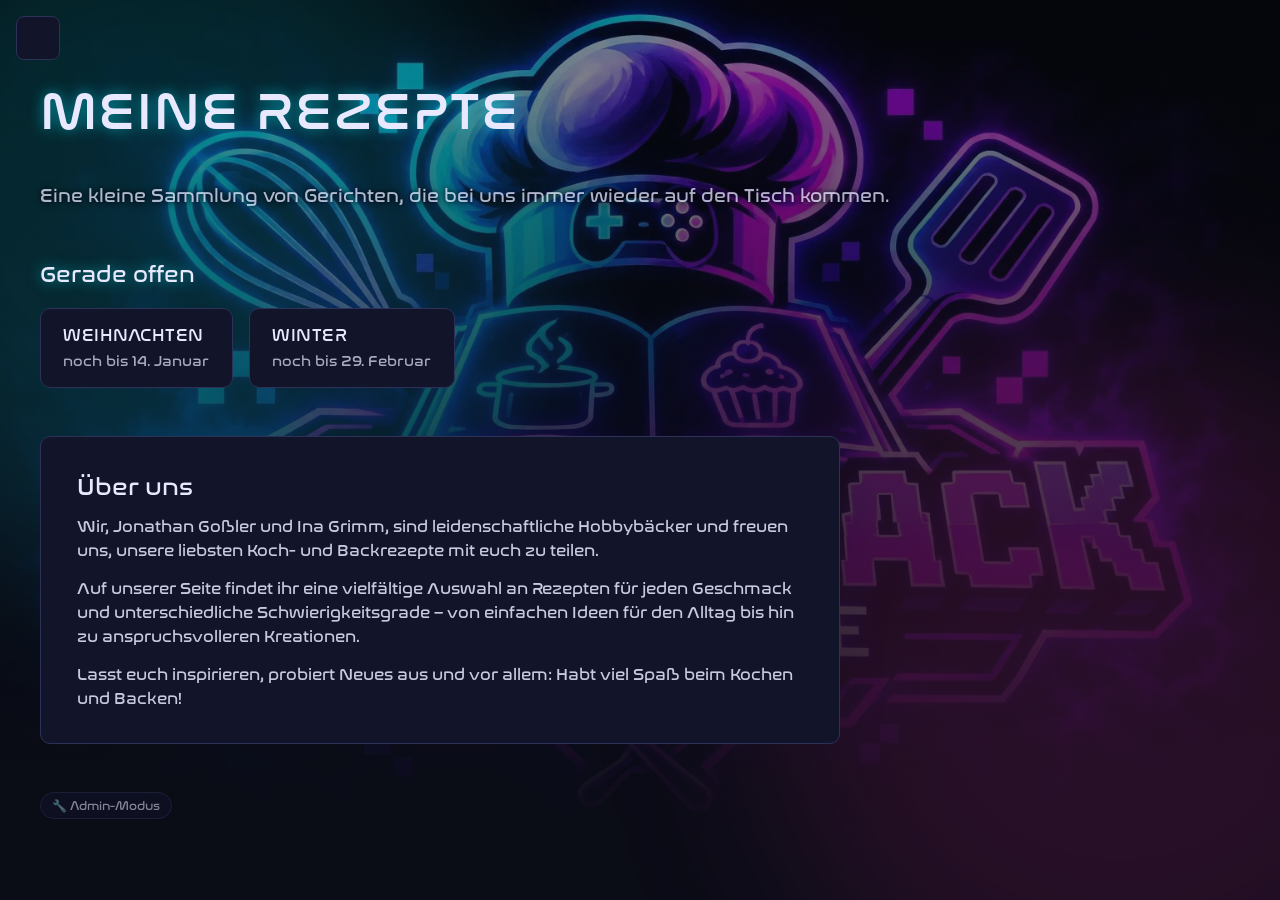
<file: index.html>
<!DOCTYPE html>
<html lang="de">
<head>
  <meta charset="UTF-8">
  <meta name="viewport" content="width=device-width, initial-scale=1.0">
  <title>Meine Rezepte</title>
  <meta name="description" content="Unsere Rezeptsammlung zum Backen und Kochen, mit Festen und Jahreszeiten.">
  <meta property="og:type" content="website">
  <meta property="og:locale" content="de_DE">
  <meta property="og:site_name" content="Meine Rezepte">
  <meta property="og:title" content="Meine Rezepte">
  <meta property="og:description" content="Unsere Rezeptsammlung zum Backen und Kochen, mit Festen und Jahreszeiten.">
  <meta property="og:url" content="https://redcommand99779.github.io/websiterezepte/">
  <meta property="og:image" content="https://redcommand99779.github.io/websiterezepte/bilder/vorschau.jpg">
  <meta property="og:image:width" content="1200">
  <meta property="og:image:height" content="630">
  <meta property="og:image:alt" content="Koch &amp; Back Rezepte">
  <meta name="twitter:card" content="summary_large_image">
  <link rel="icon" type="image/png" href="favicon.png">
  <link rel="apple-touch-icon" href="apple-touch-icon.png">
  <link rel="stylesheet" href="style.css">
</head>
<body class="startseite">
  <main>
    <div class="leinwand-aussen" id="leinwand-aussen">
      <div class="leinwand" id="leinwand"></div>
    </div>
  </main>

  <script src="stats.js"></script>
  <script src="app.js"></script>
  <script>
    seiteRendern("seiten/home.json");
  </script>
</body>
</html>
</file>
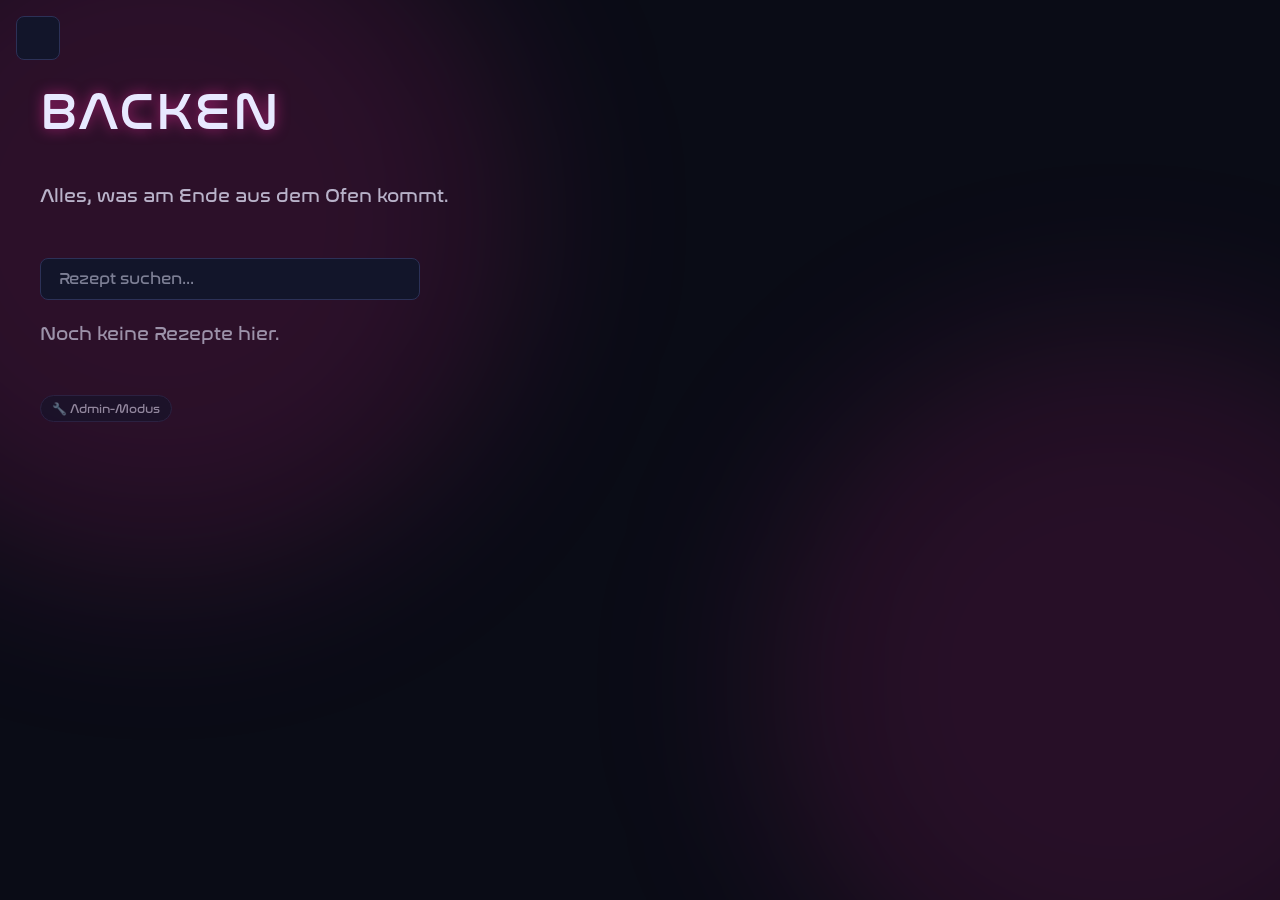
<file: backen.html>
<!DOCTYPE html>
<html lang="de">
<head>
  <meta charset="UTF-8">
  <meta name="viewport" content="width=device-width, initial-scale=1.0">
  <title>Backen – Meine Rezepte</title>
  <meta name="description" content="Unsere Rezeptsammlung zum Backen und Kochen, mit Festen und Jahreszeiten.">
  <meta property="og:type" content="website">
  <meta property="og:locale" content="de_DE">
  <meta property="og:site_name" content="Meine Rezepte">
  <meta property="og:title" content="Backen – Meine Rezepte">
  <meta property="og:description" content="Unsere Rezeptsammlung zum Backen und Kochen, mit Festen und Jahreszeiten.">
  <meta property="og:url" content="https://redcommand99779.github.io/websiterezepte/backen.html">
  <meta property="og:image" content="https://redcommand99779.github.io/websiterezepte/bilder/vorschau.jpg">
  <meta property="og:image:width" content="1200">
  <meta property="og:image:height" content="630">
  <meta property="og:image:alt" content="Koch &amp; Back Rezepte">
  <meta name="twitter:card" content="summary_large_image">
  <link rel="icon" type="image/png" href="favicon.png">
  <link rel="apple-touch-icon" href="apple-touch-icon.png">
  <link rel="stylesheet" href="style.css">
</head>
<body>
  <main>
    <div class="leinwand-aussen" id="leinwand-aussen">
      <div class="leinwand" id="leinwand"></div>
    </div>
  </main>

  <script src="stats.js"></script>
  <script src="app.js"></script>
  <script>
    seiteRendern("seiten/backen.json");
  </script>
</body>
</html>
</file>
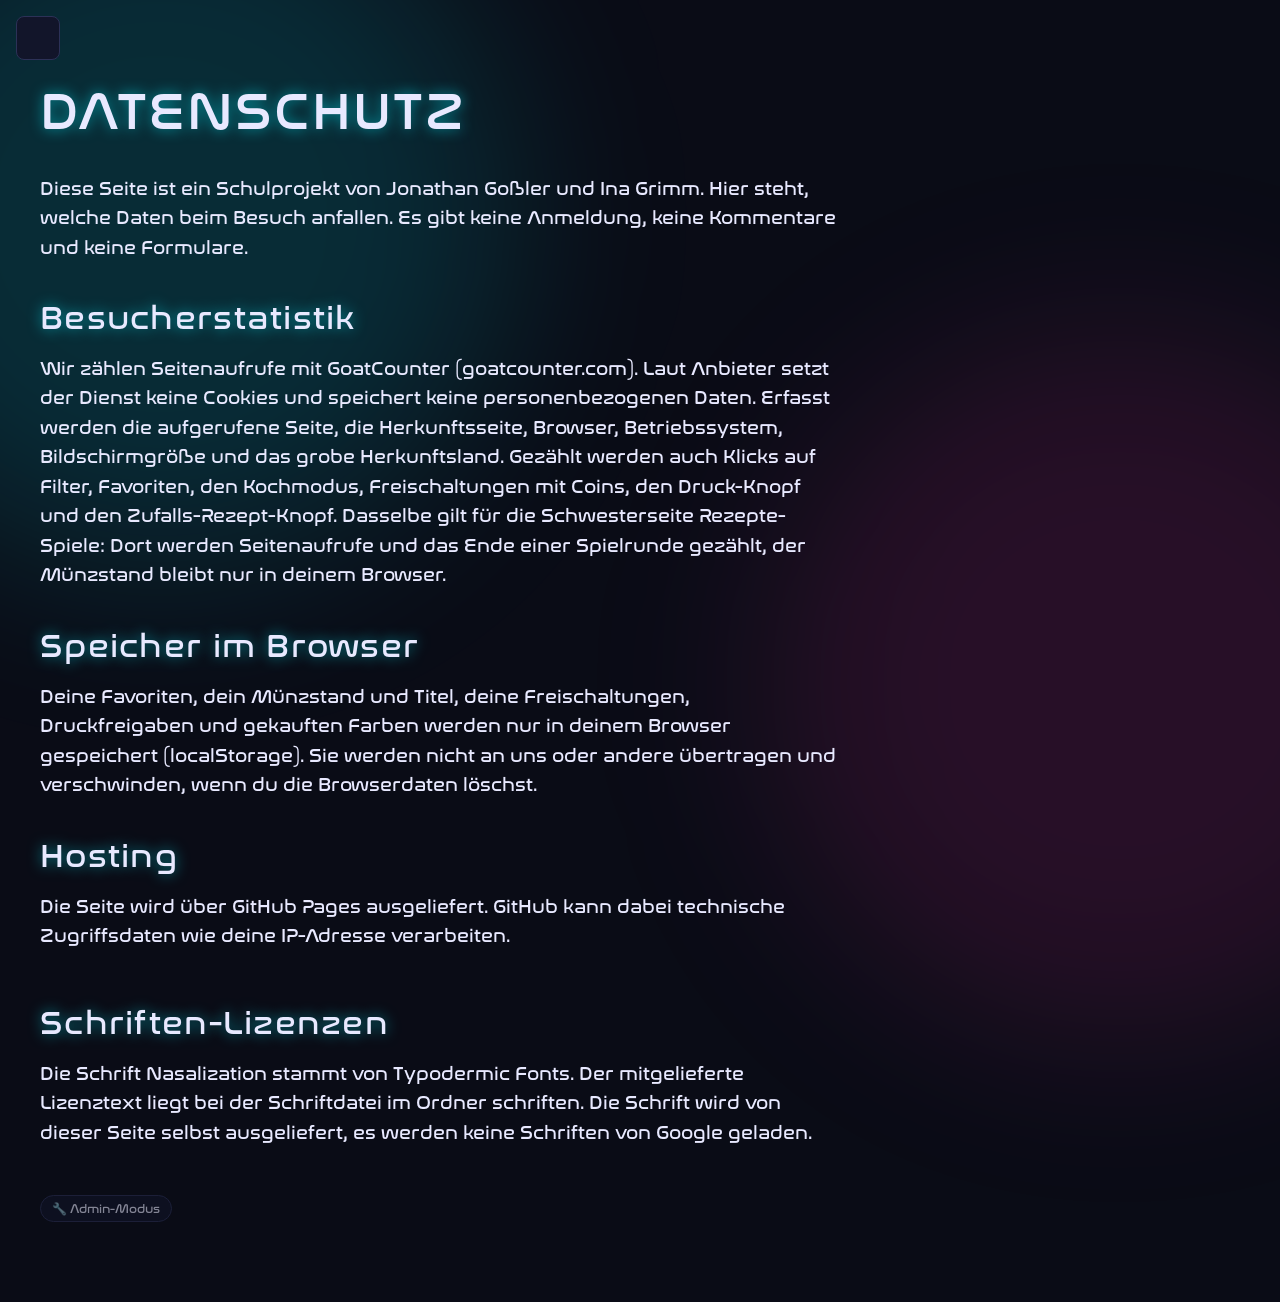
<file: datenschutz.html>
<!DOCTYPE html>
<html lang="de">
<head>
  <meta charset="UTF-8">
  <meta name="viewport" content="width=device-width, initial-scale=1.0">
  <title>Datenschutz – Meine Rezepte</title>
  <meta name="description" content="Unsere Rezeptsammlung zum Backen und Kochen, mit Festen und Jahreszeiten.">
  <meta property="og:type" content="website">
  <meta property="og:locale" content="de_DE">
  <meta property="og:site_name" content="Meine Rezepte">
  <meta property="og:title" content="Datenschutz – Meine Rezepte">
  <meta property="og:description" content="Unsere Rezeptsammlung zum Backen und Kochen, mit Festen und Jahreszeiten.">
  <meta property="og:url" content="https://redcommand99779.github.io/websiterezepte/datenschutz.html">
  <meta property="og:image" content="https://redcommand99779.github.io/websiterezepte/bilder/vorschau.jpg">
  <meta property="og:image:width" content="1200">
  <meta property="og:image:height" content="630">
  <meta property="og:image:alt" content="Koch &amp; Back Rezepte">
  <meta name="twitter:card" content="summary_large_image">
  <link rel="icon" type="image/png" href="favicon.png">
  <link rel="apple-touch-icon" href="apple-touch-icon.png">
  <link rel="stylesheet" href="style.css">
</head>
<body>
  <main>
    <div class="leinwand-aussen" id="leinwand-aussen">
      <div class="leinwand" id="leinwand"></div>
    </div>
  </main>

  <script src="stats.js"></script>
  <script src="app.js"></script>
  <script>
    seiteRendern("seiten/datenschutz.json");
  </script>
</body>
</html>
</file>
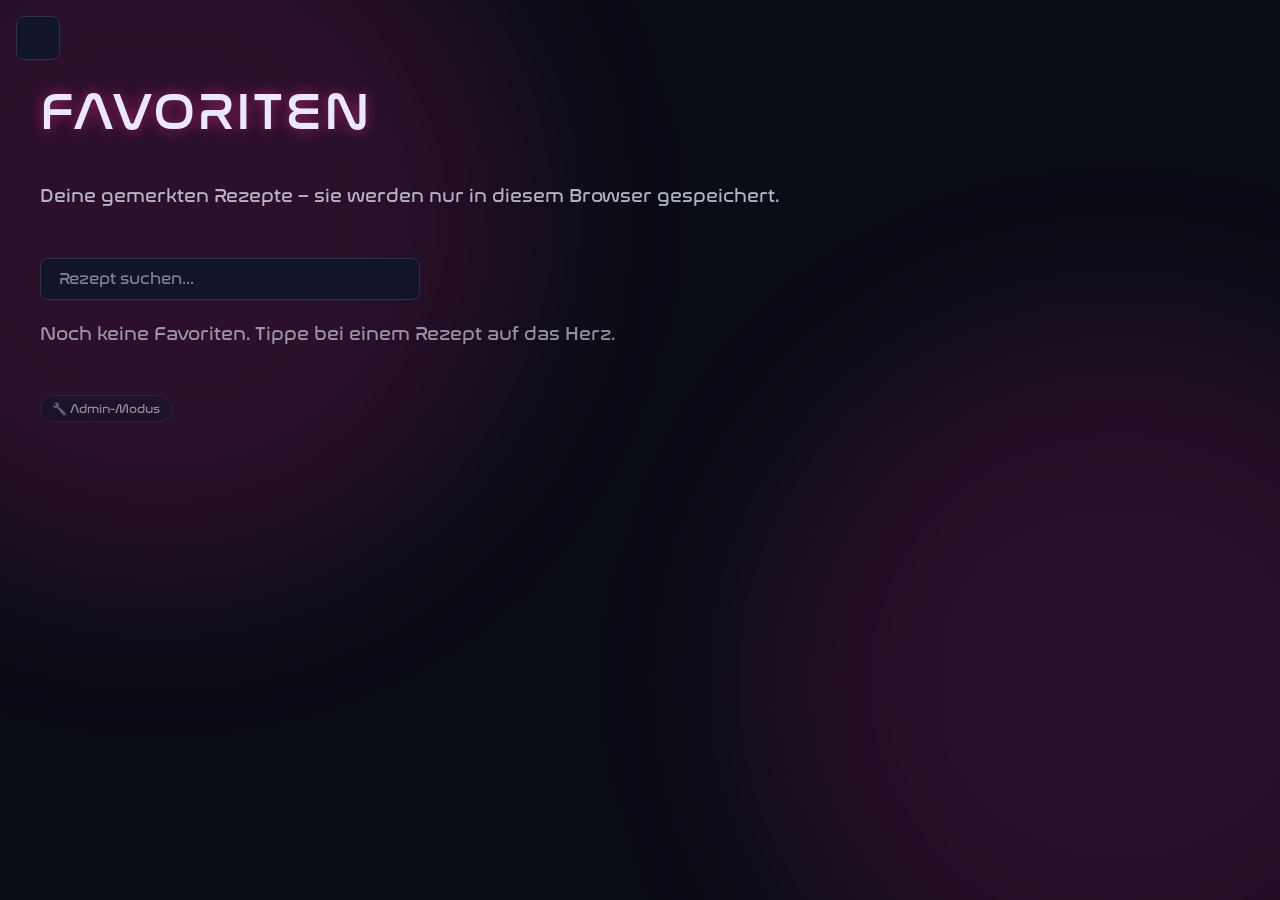
<file: favoriten.html>
<!DOCTYPE html>
<html lang="de">
<head>
  <meta charset="UTF-8">
  <meta name="viewport" content="width=device-width, initial-scale=1.0">
  <title>Favoriten – Meine Rezepte</title>
  <meta name="description" content="Unsere Rezeptsammlung zum Backen und Kochen, mit Festen und Jahreszeiten.">
  <meta property="og:type" content="website">
  <meta property="og:locale" content="de_DE">
  <meta property="og:site_name" content="Meine Rezepte">
  <meta property="og:title" content="Favoriten – Meine Rezepte">
  <meta property="og:description" content="Unsere Rezeptsammlung zum Backen und Kochen, mit Festen und Jahreszeiten.">
  <meta property="og:url" content="https://redcommand99779.github.io/websiterezepte/favoriten.html">
  <meta property="og:image" content="https://redcommand99779.github.io/websiterezepte/bilder/vorschau.jpg">
  <meta property="og:image:width" content="1200">
  <meta property="og:image:height" content="630">
  <meta property="og:image:alt" content="Koch &amp; Back Rezepte">
  <meta name="twitter:card" content="summary_large_image">
  <link rel="icon" type="image/png" href="favicon.png">
  <link rel="apple-touch-icon" href="apple-touch-icon.png">
  <link rel="stylesheet" href="style.css">
</head>
<body>
  <main>
    <div class="leinwand-aussen" id="leinwand-aussen">
      <div class="leinwand" id="leinwand"></div>
    </div>
  </main>

  <script src="stats.js"></script>
  <script src="app.js"></script>
  <script>
    seiteRendern("seiten/favoriten.json");
  </script>
</body>
</html>
</file>
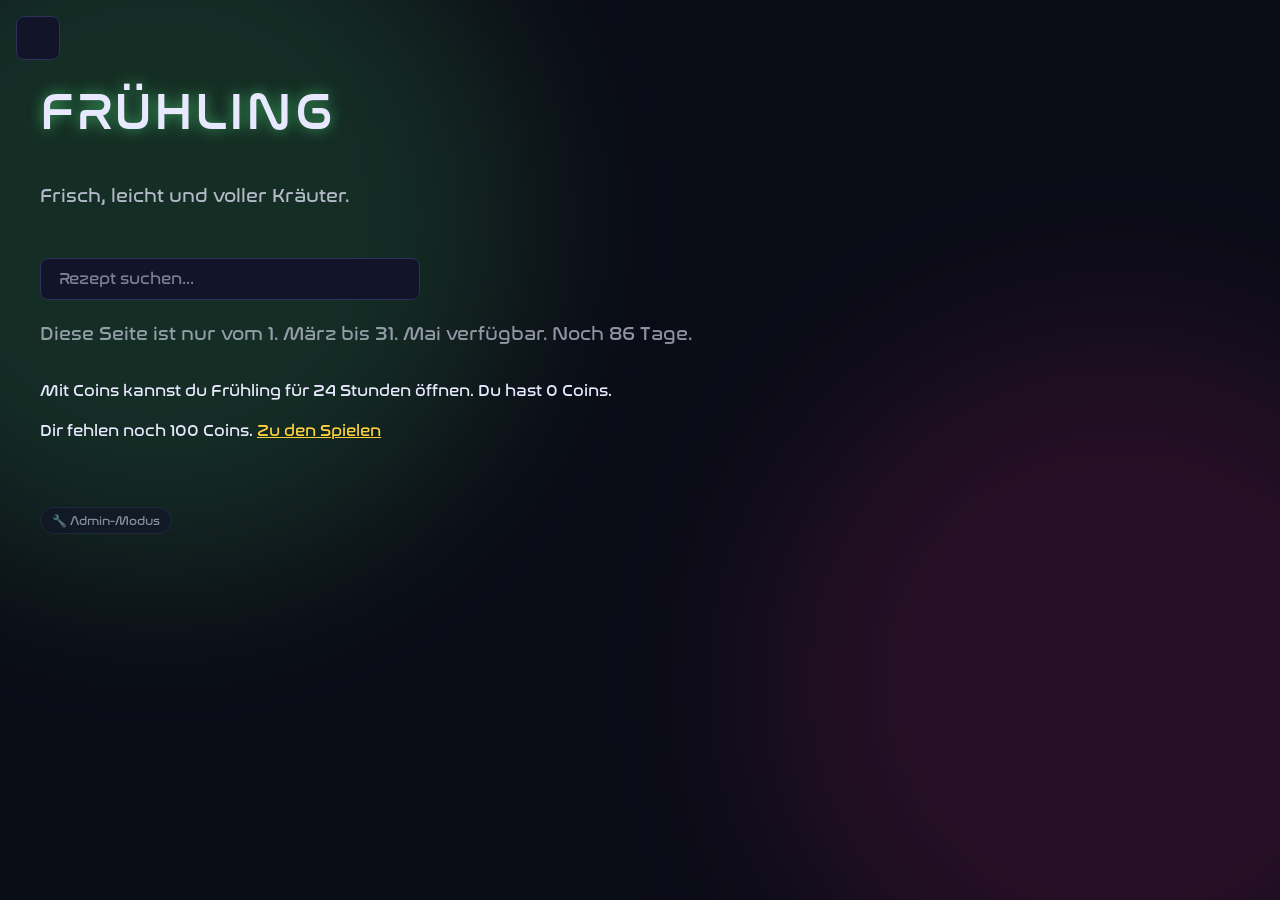
<file: fruehling.html>
<!DOCTYPE html>
<html lang="de">
<head>
  <meta charset="UTF-8">
  <meta name="viewport" content="width=device-width, initial-scale=1.0">
  <title>Frühling – Meine Rezepte</title>
  <meta name="description" content="Unsere Rezeptsammlung zum Backen und Kochen, mit Festen und Jahreszeiten.">
  <meta property="og:type" content="website">
  <meta property="og:locale" content="de_DE">
  <meta property="og:site_name" content="Meine Rezepte">
  <meta property="og:title" content="Frühling – Meine Rezepte">
  <meta property="og:description" content="Unsere Rezeptsammlung zum Backen und Kochen, mit Festen und Jahreszeiten.">
  <meta property="og:url" content="https://redcommand99779.github.io/websiterezepte/fruehling.html">
  <meta property="og:image" content="https://redcommand99779.github.io/websiterezepte/bilder/vorschau.jpg">
  <meta property="og:image:width" content="1200">
  <meta property="og:image:height" content="630">
  <meta property="og:image:alt" content="Koch &amp; Back Rezepte">
  <meta name="twitter:card" content="summary_large_image">
  <link rel="icon" type="image/png" href="favicon.png">
  <link rel="apple-touch-icon" href="apple-touch-icon.png">
  <link rel="stylesheet" href="style.css">
</head>
<body>
  <main>
    <div class="leinwand-aussen" id="leinwand-aussen">
      <div class="leinwand" id="leinwand"></div>
    </div>
  </main>

  <script src="stats.js"></script>
  <script src="app.js"></script>
  <script>
    seiteRendern("seiten/fruehling.json");
  </script>
</body>
</html>
</file>
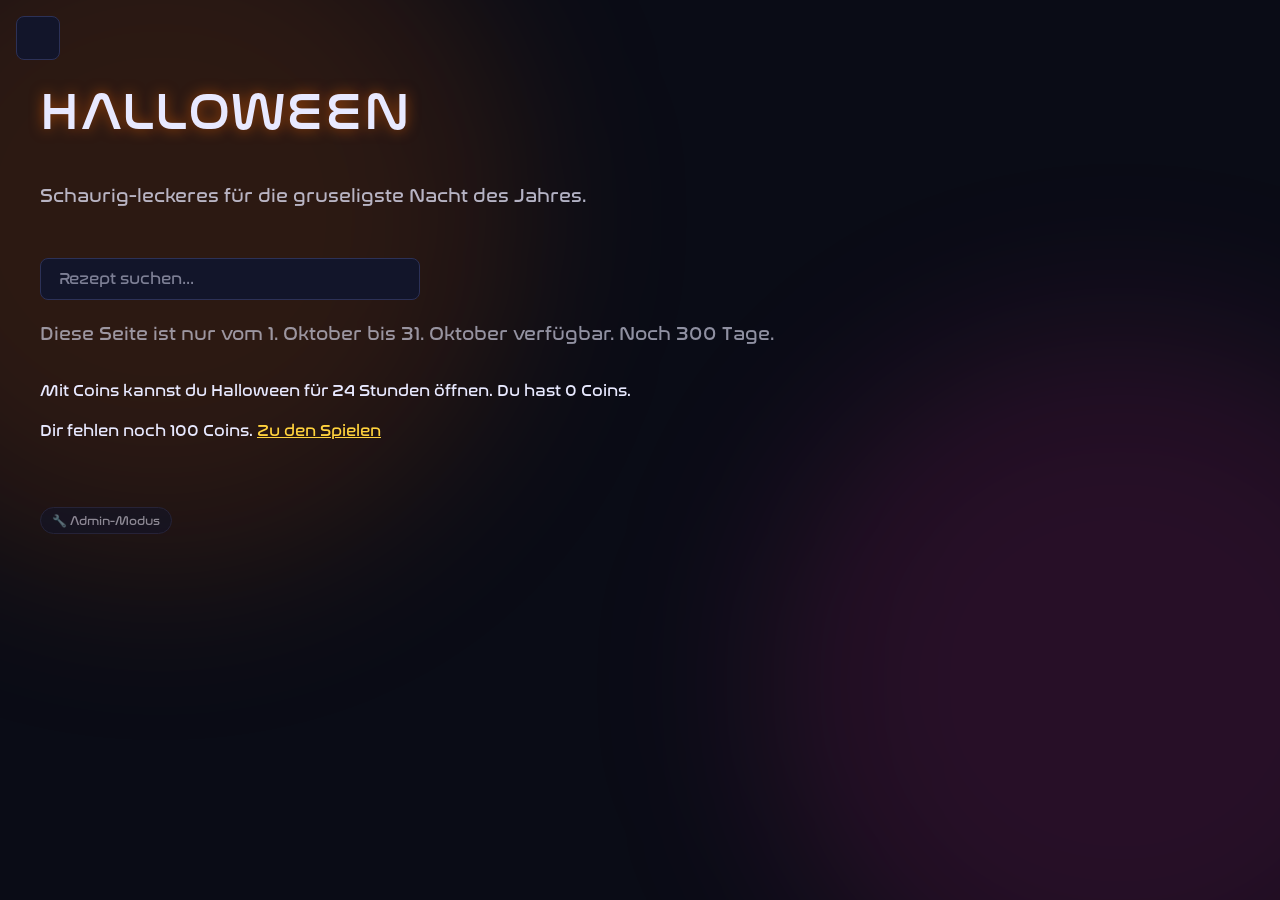
<file: halloween.html>
<!DOCTYPE html>
<html lang="de">
<head>
  <meta charset="UTF-8">
  <meta name="viewport" content="width=device-width, initial-scale=1.0">
  <title>Halloween – Meine Rezepte</title>
  <meta name="description" content="Unsere Rezeptsammlung zum Backen und Kochen, mit Festen und Jahreszeiten.">
  <meta property="og:type" content="website">
  <meta property="og:locale" content="de_DE">
  <meta property="og:site_name" content="Meine Rezepte">
  <meta property="og:title" content="Halloween – Meine Rezepte">
  <meta property="og:description" content="Unsere Rezeptsammlung zum Backen und Kochen, mit Festen und Jahreszeiten.">
  <meta property="og:url" content="https://redcommand99779.github.io/websiterezepte/halloween.html">
  <meta property="og:image" content="https://redcommand99779.github.io/websiterezepte/bilder/vorschau.jpg">
  <meta property="og:image:width" content="1200">
  <meta property="og:image:height" content="630">
  <meta property="og:image:alt" content="Koch &amp; Back Rezepte">
  <meta name="twitter:card" content="summary_large_image">
  <link rel="icon" type="image/png" href="favicon.png">
  <link rel="apple-touch-icon" href="apple-touch-icon.png">
  <link rel="stylesheet" href="style.css">
</head>
<body>
  <main>
    <div class="leinwand-aussen" id="leinwand-aussen">
      <div class="leinwand" id="leinwand"></div>
    </div>
  </main>

  <script src="stats.js"></script>
  <script src="app.js"></script>
  <script>
    seiteRendern("seiten/halloween.json");
  </script>
</body>
</html>
</file>
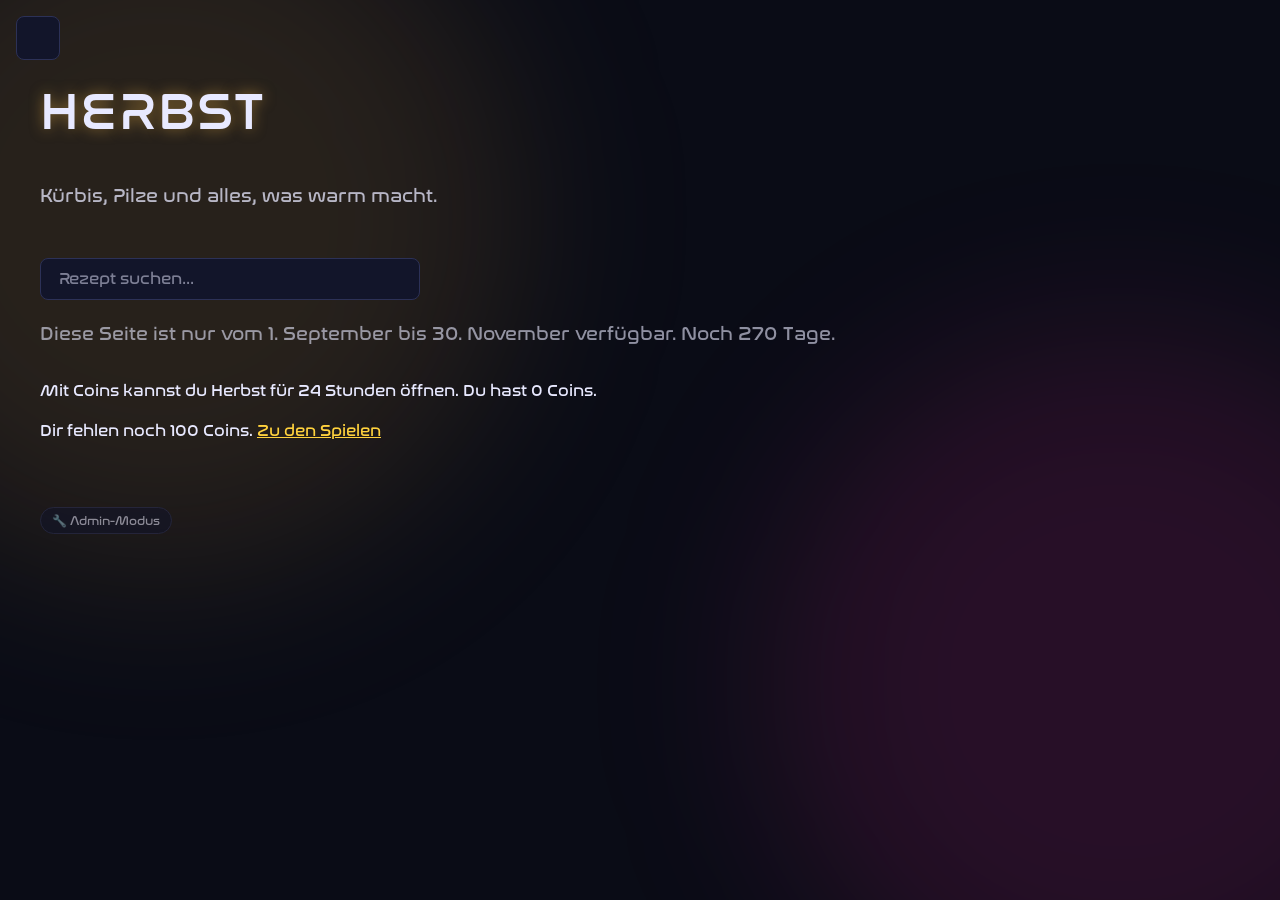
<file: herbst.html>
<!DOCTYPE html>
<html lang="de">
<head>
  <meta charset="UTF-8">
  <meta name="viewport" content="width=device-width, initial-scale=1.0">
  <title>Herbst – Meine Rezepte</title>
  <meta name="description" content="Unsere Rezeptsammlung zum Backen und Kochen, mit Festen und Jahreszeiten.">
  <meta property="og:type" content="website">
  <meta property="og:locale" content="de_DE">
  <meta property="og:site_name" content="Meine Rezepte">
  <meta property="og:title" content="Herbst – Meine Rezepte">
  <meta property="og:description" content="Unsere Rezeptsammlung zum Backen und Kochen, mit Festen und Jahreszeiten.">
  <meta property="og:url" content="https://redcommand99779.github.io/websiterezepte/herbst.html">
  <meta property="og:image" content="https://redcommand99779.github.io/websiterezepte/bilder/vorschau.jpg">
  <meta property="og:image:width" content="1200">
  <meta property="og:image:height" content="630">
  <meta property="og:image:alt" content="Koch &amp; Back Rezepte">
  <meta name="twitter:card" content="summary_large_image">
  <link rel="icon" type="image/png" href="favicon.png">
  <link rel="apple-touch-icon" href="apple-touch-icon.png">
  <link rel="stylesheet" href="style.css">
</head>
<body>
  <main>
    <div class="leinwand-aussen" id="leinwand-aussen">
      <div class="leinwand" id="leinwand"></div>
    </div>
  </main>

  <script src="stats.js"></script>
  <script src="app.js"></script>
  <script>
    seiteRendern("seiten/herbst.json");
  </script>
</body>
</html>
</file>
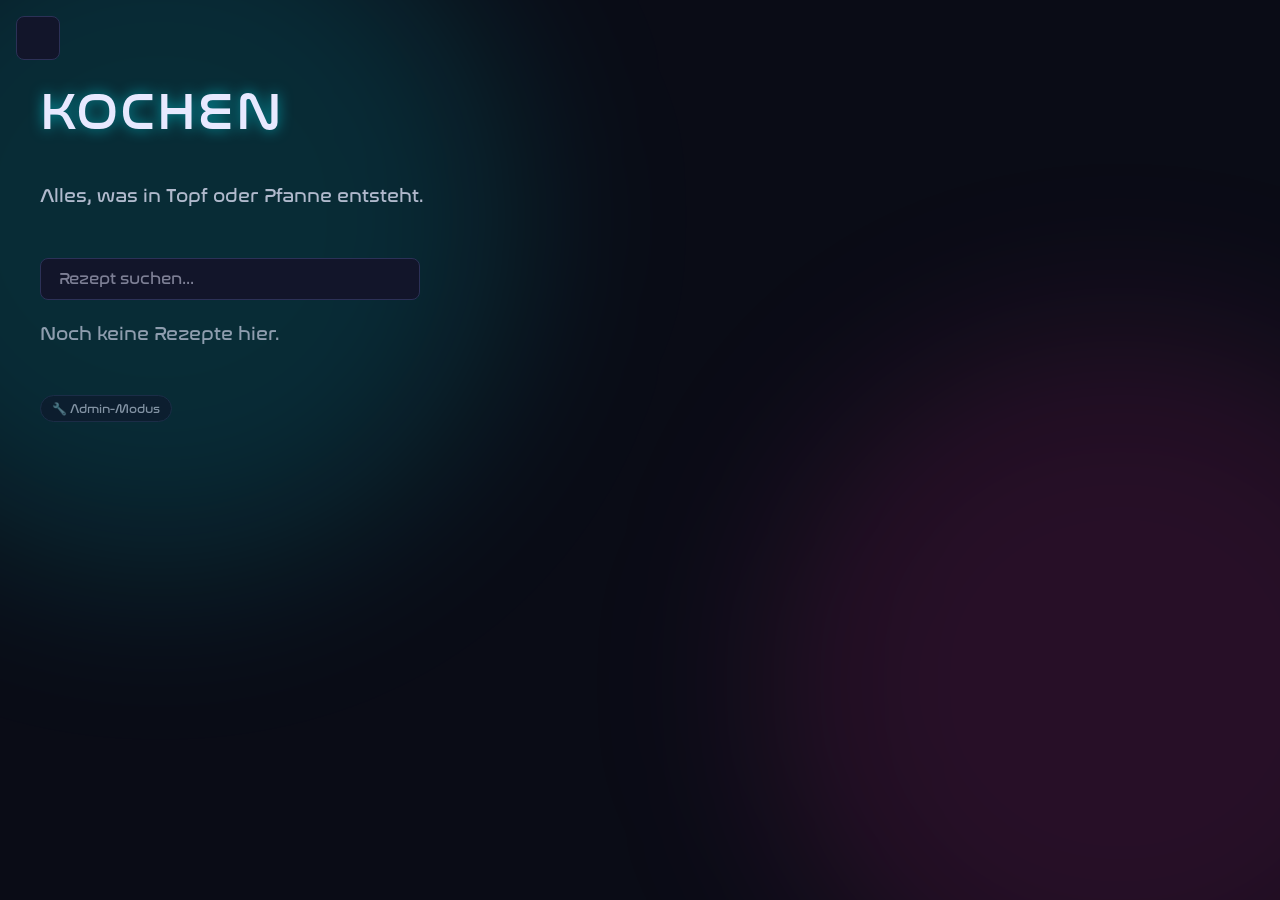
<file: kochen.html>
<!DOCTYPE html>
<html lang="de">
<head>
  <meta charset="UTF-8">
  <meta name="viewport" content="width=device-width, initial-scale=1.0">
  <title>Kochen – Meine Rezepte</title>
  <meta name="description" content="Unsere Rezeptsammlung zum Backen und Kochen, mit Festen und Jahreszeiten.">
  <meta property="og:type" content="website">
  <meta property="og:locale" content="de_DE">
  <meta property="og:site_name" content="Meine Rezepte">
  <meta property="og:title" content="Kochen – Meine Rezepte">
  <meta property="og:description" content="Unsere Rezeptsammlung zum Backen und Kochen, mit Festen und Jahreszeiten.">
  <meta property="og:url" content="https://redcommand99779.github.io/websiterezepte/kochen.html">
  <meta property="og:image" content="https://redcommand99779.github.io/websiterezepte/bilder/vorschau.jpg">
  <meta property="og:image:width" content="1200">
  <meta property="og:image:height" content="630">
  <meta property="og:image:alt" content="Koch &amp; Back Rezepte">
  <meta name="twitter:card" content="summary_large_image">
  <link rel="icon" type="image/png" href="favicon.png">
  <link rel="apple-touch-icon" href="apple-touch-icon.png">
  <link rel="stylesheet" href="style.css">
</head>
<body>
  <main>
    <div class="leinwand-aussen" id="leinwand-aussen">
      <div class="leinwand" id="leinwand"></div>
    </div>
  </main>

  <script src="stats.js"></script>
  <script src="app.js"></script>
  <script>
    seiteRendern("seiten/kochen.json");
  </script>
</body>
</html>
</file>
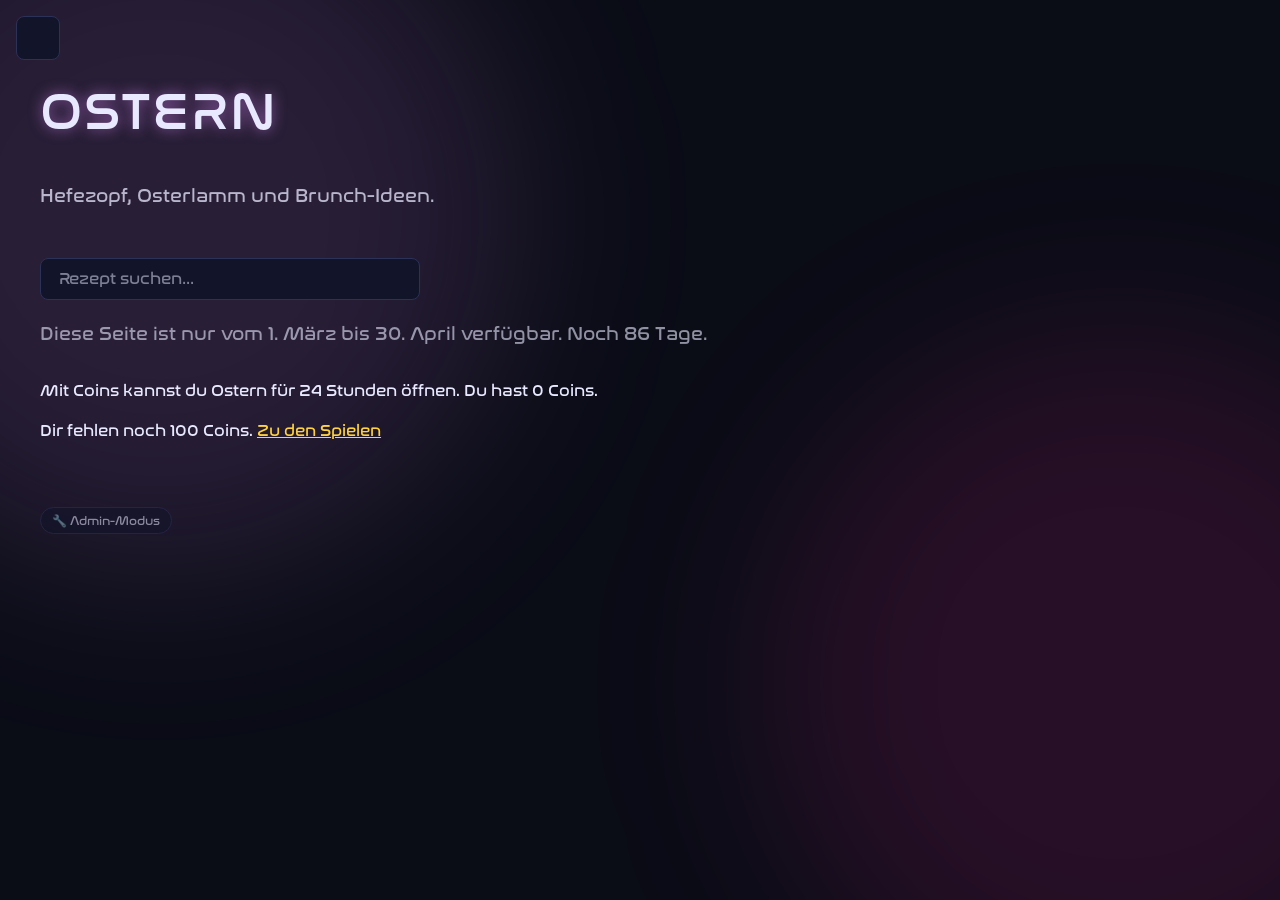
<file: ostern.html>
<!DOCTYPE html>
<html lang="de">
<head>
  <meta charset="UTF-8">
  <meta name="viewport" content="width=device-width, initial-scale=1.0">
  <title>Ostern – Meine Rezepte</title>
  <meta name="description" content="Unsere Rezeptsammlung zum Backen und Kochen, mit Festen und Jahreszeiten.">
  <meta property="og:type" content="website">
  <meta property="og:locale" content="de_DE">
  <meta property="og:site_name" content="Meine Rezepte">
  <meta property="og:title" content="Ostern – Meine Rezepte">
  <meta property="og:description" content="Unsere Rezeptsammlung zum Backen und Kochen, mit Festen und Jahreszeiten.">
  <meta property="og:url" content="https://redcommand99779.github.io/websiterezepte/ostern.html">
  <meta property="og:image" content="https://redcommand99779.github.io/websiterezepte/bilder/vorschau.jpg">
  <meta property="og:image:width" content="1200">
  <meta property="og:image:height" content="630">
  <meta property="og:image:alt" content="Koch &amp; Back Rezepte">
  <meta name="twitter:card" content="summary_large_image">
  <link rel="icon" type="image/png" href="favicon.png">
  <link rel="apple-touch-icon" href="apple-touch-icon.png">
  <link rel="stylesheet" href="style.css">
</head>
<body>
  <main>
    <div class="leinwand-aussen" id="leinwand-aussen">
      <div class="leinwand" id="leinwand"></div>
    </div>
  </main>

  <script src="stats.js"></script>
  <script src="app.js"></script>
  <script>
    seiteRendern("seiten/ostern.json");
  </script>
</body>
</html>
</file>
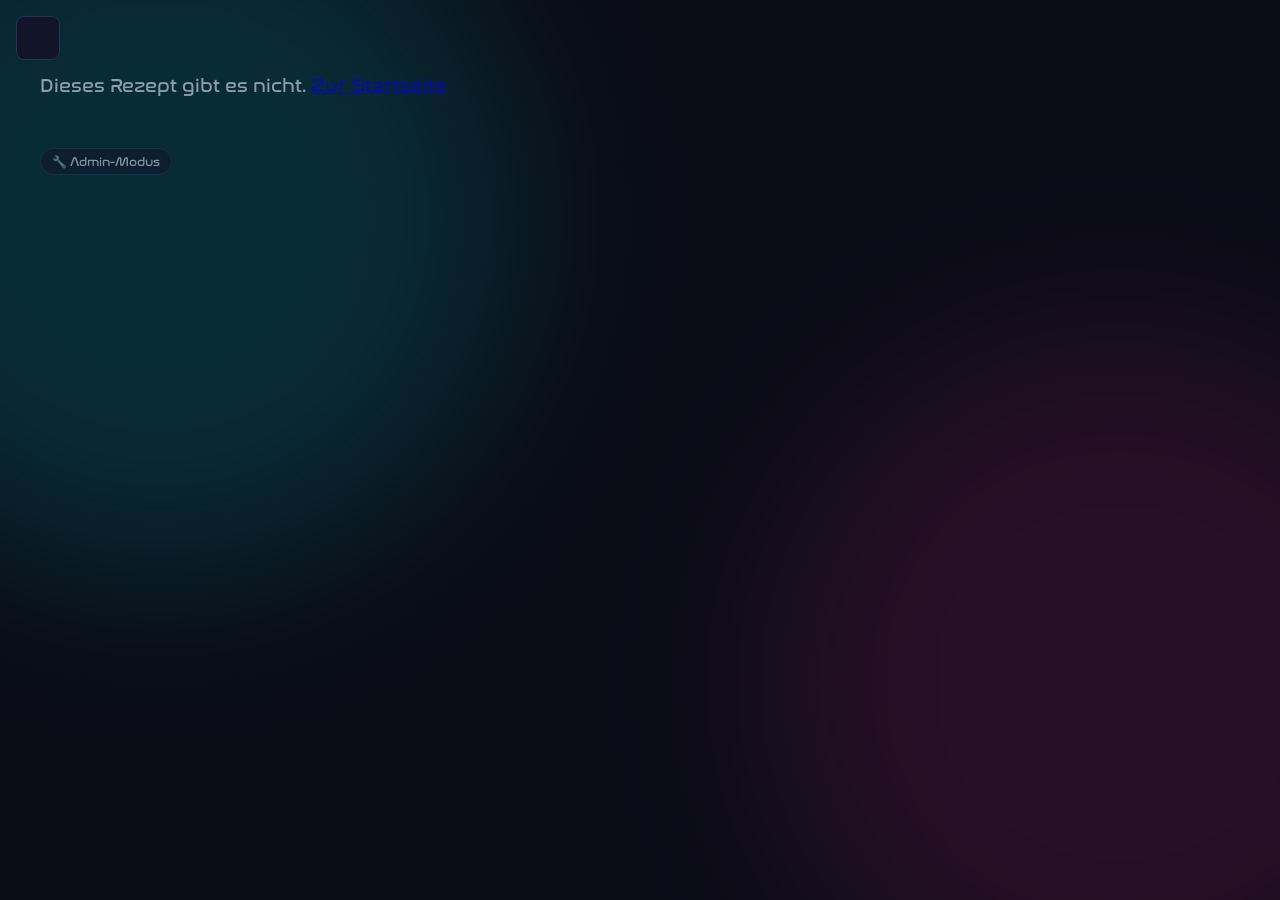
<file: rezept.html>
<!DOCTYPE html>
<html lang="de">
<head>
  <meta charset="UTF-8">
  <meta name="viewport" content="width=device-width, initial-scale=1.0">
  <title>Rezept – Meine Rezepte</title>
  <meta name="description" content="Unsere Rezeptsammlung zum Backen und Kochen, mit Festen und Jahreszeiten.">
  <meta property="og:type" content="website">
  <meta property="og:locale" content="de_DE">
  <meta property="og:site_name" content="Meine Rezepte">
  <meta property="og:title" content="Rezept – Meine Rezepte">
  <meta property="og:description" content="Unsere Rezeptsammlung zum Backen und Kochen, mit Festen und Jahreszeiten.">
  <meta property="og:url" content="https://redcommand99779.github.io/websiterezepte/rezept.html">
  <meta property="og:image" content="https://redcommand99779.github.io/websiterezepte/bilder/vorschau.jpg">
  <meta property="og:image:width" content="1200">
  <meta property="og:image:height" content="630">
  <meta property="og:image:alt" content="Koch &amp; Back Rezepte">
  <meta name="twitter:card" content="summary_large_image">
  <link rel="icon" type="image/png" href="favicon.png">
  <link rel="apple-touch-icon" href="apple-touch-icon.png">
  <link rel="stylesheet" href="style.css">
</head>
<body>
  <main>
    <div class="leinwand-aussen" id="leinwand-aussen">
      <div class="leinwand" id="leinwand"></div>
    </div>
  </main>

  <script src="stats.js"></script>
  <script src="app.js"></script>
  <script>
    seiteRendern("seiten/rezept.json");
  </script>
</body>
</html>
</file>
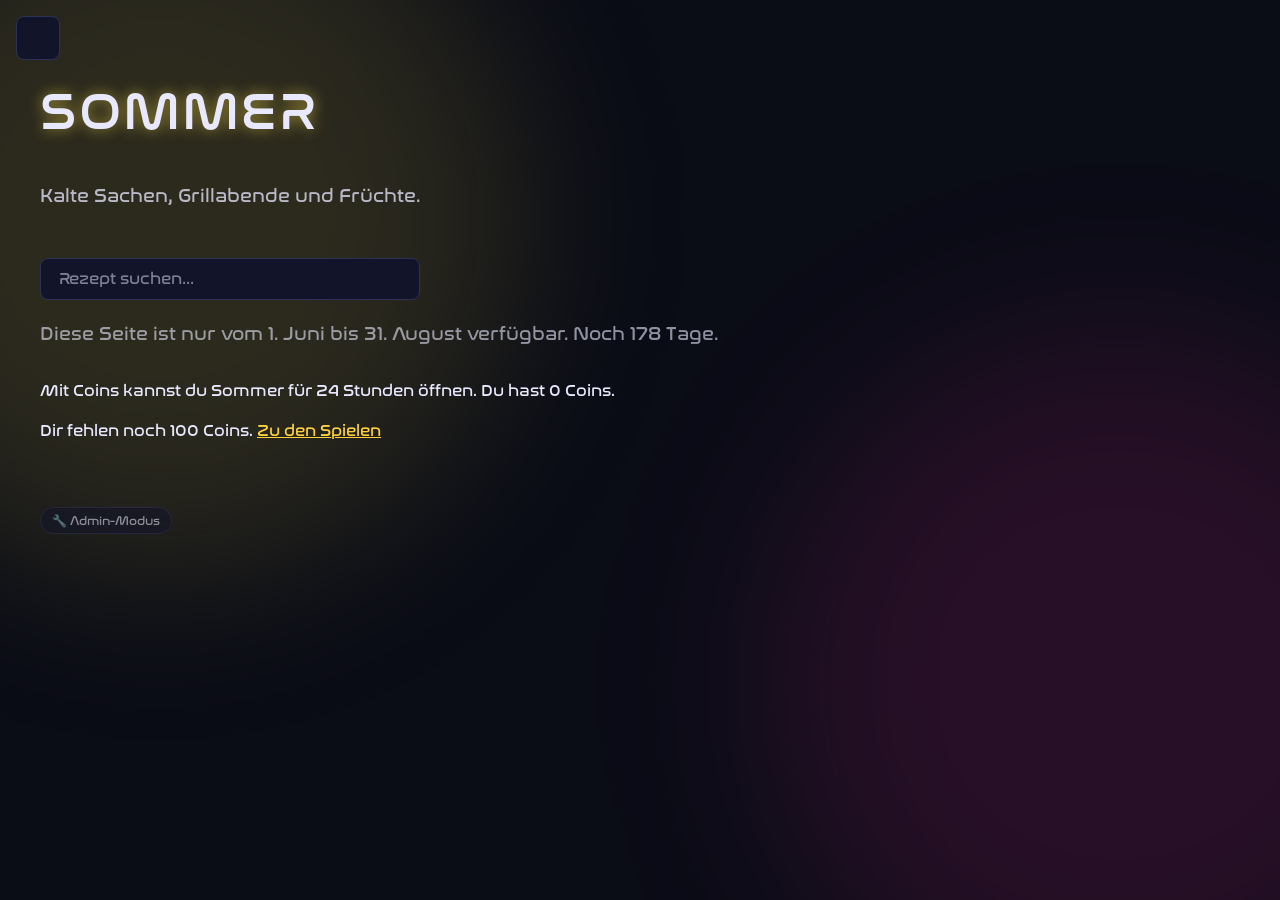
<file: sommer.html>
<!DOCTYPE html>
<html lang="de">
<head>
  <meta charset="UTF-8">
  <meta name="viewport" content="width=device-width, initial-scale=1.0">
  <title>Sommer – Meine Rezepte</title>
  <meta name="description" content="Unsere Rezeptsammlung zum Backen und Kochen, mit Festen und Jahreszeiten.">
  <meta property="og:type" content="website">
  <meta property="og:locale" content="de_DE">
  <meta property="og:site_name" content="Meine Rezepte">
  <meta property="og:title" content="Sommer – Meine Rezepte">
  <meta property="og:description" content="Unsere Rezeptsammlung zum Backen und Kochen, mit Festen und Jahreszeiten.">
  <meta property="og:url" content="https://redcommand99779.github.io/websiterezepte/sommer.html">
  <meta property="og:image" content="https://redcommand99779.github.io/websiterezepte/bilder/vorschau.jpg">
  <meta property="og:image:width" content="1200">
  <meta property="og:image:height" content="630">
  <meta property="og:image:alt" content="Koch &amp; Back Rezepte">
  <meta name="twitter:card" content="summary_large_image">
  <link rel="icon" type="image/png" href="favicon.png">
  <link rel="apple-touch-icon" href="apple-touch-icon.png">
  <link rel="stylesheet" href="style.css">
</head>
<body>
  <main>
    <div class="leinwand-aussen" id="leinwand-aussen">
      <div class="leinwand" id="leinwand"></div>
    </div>
  </main>

  <script src="stats.js"></script>
  <script src="app.js"></script>
  <script>
    seiteRendern("seiten/sommer.json");
  </script>
</body>
</html>
</file>
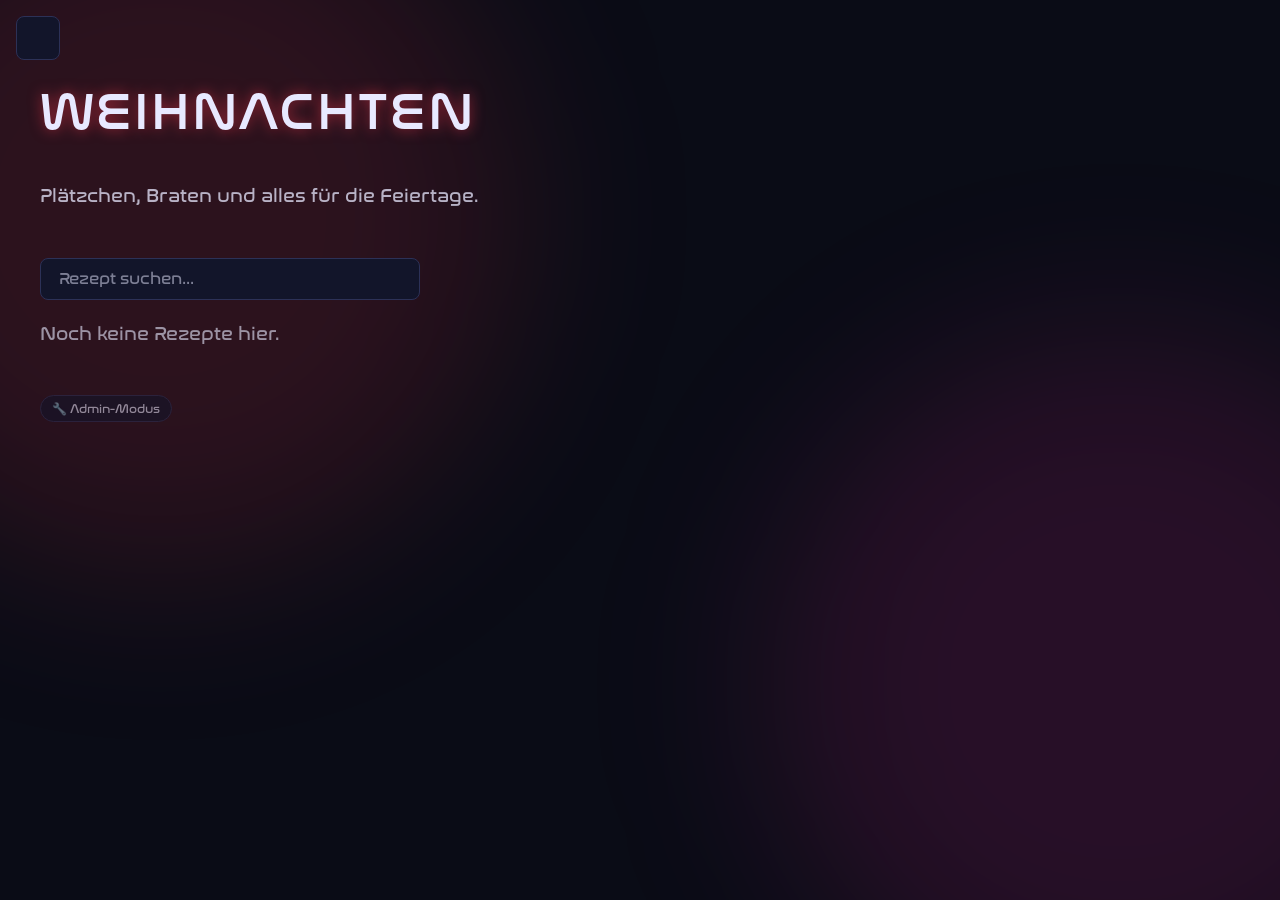
<file: weihnachten.html>
<!DOCTYPE html>
<html lang="de">
<head>
  <meta charset="UTF-8">
  <meta name="viewport" content="width=device-width, initial-scale=1.0">
  <title>Weihnachten – Meine Rezepte</title>
  <meta name="description" content="Unsere Rezeptsammlung zum Backen und Kochen, mit Festen und Jahreszeiten.">
  <meta property="og:type" content="website">
  <meta property="og:locale" content="de_DE">
  <meta property="og:site_name" content="Meine Rezepte">
  <meta property="og:title" content="Weihnachten – Meine Rezepte">
  <meta property="og:description" content="Unsere Rezeptsammlung zum Backen und Kochen, mit Festen und Jahreszeiten.">
  <meta property="og:url" content="https://redcommand99779.github.io/websiterezepte/weihnachten.html">
  <meta property="og:image" content="https://redcommand99779.github.io/websiterezepte/bilder/vorschau.jpg">
  <meta property="og:image:width" content="1200">
  <meta property="og:image:height" content="630">
  <meta property="og:image:alt" content="Koch &amp; Back Rezepte">
  <meta name="twitter:card" content="summary_large_image">
  <link rel="icon" type="image/png" href="favicon.png">
  <link rel="apple-touch-icon" href="apple-touch-icon.png">
  <link rel="stylesheet" href="style.css">
</head>
<body>
  <main>
    <div class="leinwand-aussen" id="leinwand-aussen">
      <div class="leinwand" id="leinwand"></div>
    </div>
  </main>

  <script src="stats.js"></script>
  <script src="app.js"></script>
  <script>
    seiteRendern("seiten/weihnachten.json");
  </script>
</body>
</html>
</file>
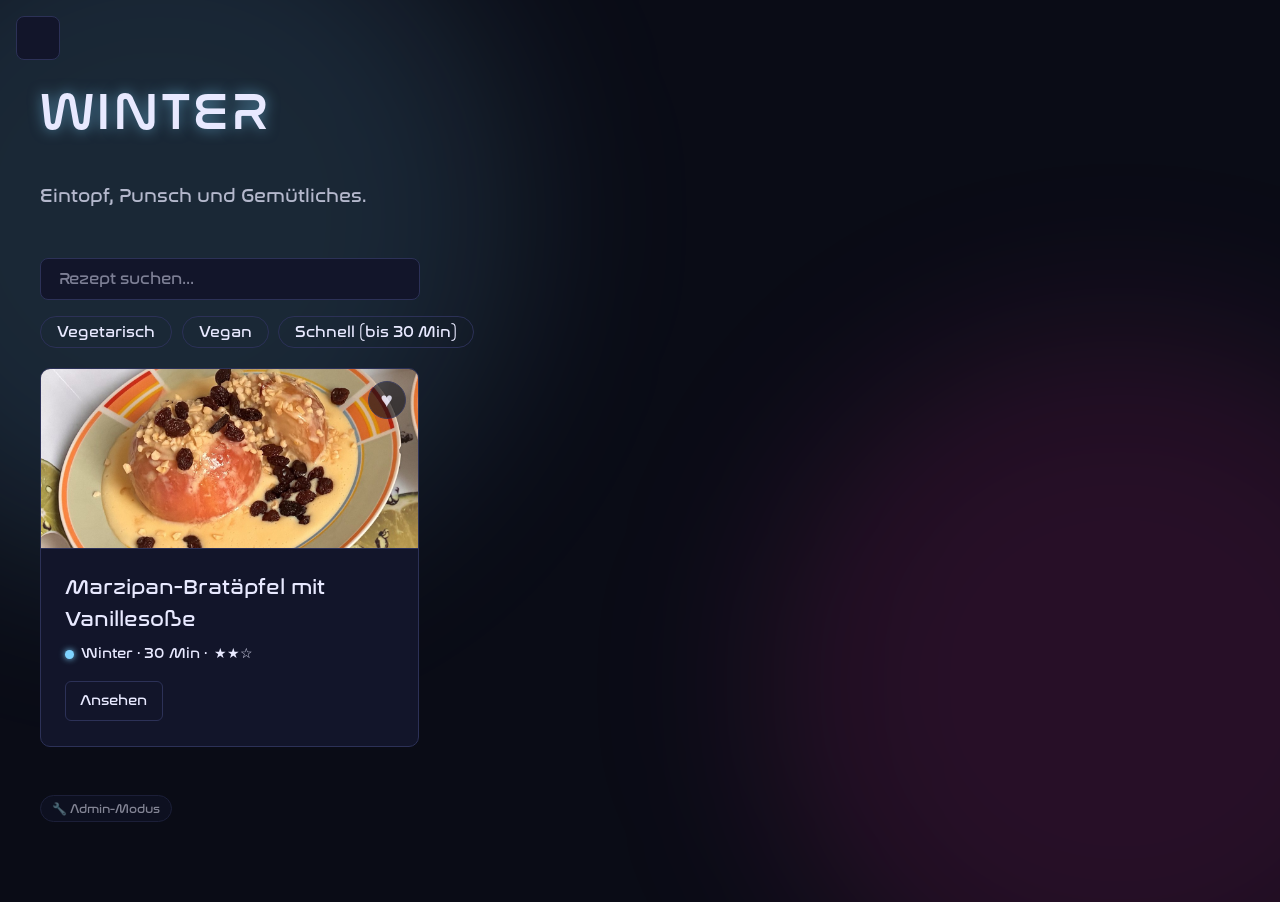
<file: winter.html>
<!DOCTYPE html>
<html lang="de">
<head>
  <meta charset="UTF-8">
  <meta name="viewport" content="width=device-width, initial-scale=1.0">
  <title>Winter – Meine Rezepte</title>
  <meta name="description" content="Unsere Rezeptsammlung zum Backen und Kochen, mit Festen und Jahreszeiten.">
  <meta property="og:type" content="website">
  <meta property="og:locale" content="de_DE">
  <meta property="og:site_name" content="Meine Rezepte">
  <meta property="og:title" content="Winter – Meine Rezepte">
  <meta property="og:description" content="Unsere Rezeptsammlung zum Backen und Kochen, mit Festen und Jahreszeiten.">
  <meta property="og:url" content="https://redcommand99779.github.io/websiterezepte/winter.html">
  <meta property="og:image" content="https://redcommand99779.github.io/websiterezepte/bilder/vorschau.jpg">
  <meta property="og:image:width" content="1200">
  <meta property="og:image:height" content="630">
  <meta property="og:image:alt" content="Koch &amp; Back Rezepte">
  <meta name="twitter:card" content="summary_large_image">
  <link rel="icon" type="image/png" href="favicon.png">
  <link rel="apple-touch-icon" href="apple-touch-icon.png">
  <link rel="stylesheet" href="style.css">
</head>
<body>
  <main>
    <div class="leinwand-aussen" id="leinwand-aussen">
      <div class="leinwand" id="leinwand"></div>
    </div>
  </main>

  <script src="stats.js"></script>
  <script src="app.js"></script>
  <script>
    seiteRendern("seiten/winter.json");
  </script>
</body>
</html>
</file>
<file: style.css>
@font-face {
  font-family: "Nasalization";
  src: url("schriften/typodermic/nasalization.otf") format("opentype");
  font-weight: 100 900;
  font-display: swap;
}

:root {
  --bg: #0a0c16;
  --text: #E8E9FF;
  --karte-bg: #12152a;
  --linie: #2c3157;
  --backen: #ff2ea6;
  --kochen: #00f0ff;
  --akzent: #00f0ff;
  --akzent-rgb: 0, 240, 255;
  --font-headline: "Nasalization", sans-serif;
  --font-body: "Nasalization", sans-serif;
  --karte-glow: 0 0 22px rgba(var(--akzent-rgb), 0.25);
  --headline-glow: 0 0 14px rgba(var(--akzent-rgb), 0.55);
  --headline-transform: uppercase;
  --headline-spacing: 0.04em;
}

* {
  box-sizing: border-box;
}

body {
  margin: 0;
  position: relative;
  overflow-x: hidden;
  background: var(--bg);
  color: var(--text);
  font-family: var(--font-body);
  line-height: 1.5;
  transition: background 0.2s ease, color 0.2s ease;
}

body::before,
body::after {
  content: "";
  position: fixed;
  width: 55vmax;
  height: 55vmax;
  border-radius: 50%;
  filter: blur(90px);
  z-index: -1;
  pointer-events: none;
}

body::before {
  top: -15%;
  left: -15%;
  background: rgba(var(--akzent-rgb), 0.14);
  animation: glow-drift-a 24s ease-in-out infinite alternate;
}

body::after {
  bottom: -15%;
  right: -15%;
  background: rgba(255, 46, 166, 0.12);
  animation: glow-drift-b 28s ease-in-out infinite alternate;
}

@keyframes glow-drift-a {
  0% { transform: translate(0, 0); }
  100% { transform: translate(12vw, 8vh); }
}

@keyframes glow-drift-b {
  0% { transform: translate(0, 0); }
  100% { transform: translate(-10vw, -10vh); }
}

@media (prefers-reduced-motion: reduce) {
  body::before,
  body::after {
    animation: none;
  }
}

.leinwand-aussen {
  max-width: 1280px;
  margin: 0 auto;
  position: relative;
  overflow: hidden;
}

.leinwand {
  position: relative;
  width: 1280px;
  transform-origin: top left;
}

.leinwand-element {
  position: absolute;
  z-index: 1;
}

.leinwand-element[data-typ="kasten"] {
  z-index: 0;
}

.leinwand-element[data-typ="seitenende"],
.leinwand-element.nach-seitenende {
  display: none;
}

.leinwand-kasten {
  width: 100%;
  height: 100%;
  background: var(--karte-bg);
  border: 1px solid var(--linie);
  border-radius: 10px;
}

.leinwand-bild {
  display: block;
  width: 100%;
  height: 100%;
  object-fit: cover;
  border: 1px solid var(--linie);
  border-radius: 10px;
}

.leinwand-knopf {
  display: flex;
  align-items: center;
  justify-content: center;
  box-sizing: border-box;
  height: 100%;
  padding: 0.8rem 1.8rem;
  font-size: 1.05rem;
  white-space: nowrap;
}

.leinwand-text {
  margin: 0;
  font-size: 1.15rem;
  line-height: 1.6;
}

.leinwand-h2 {
  margin: 0;
  font-family: var(--font-headline);
  font-weight: 600;
  font-size: 2rem;
  text-shadow: var(--headline-glow);
  letter-spacing: var(--headline-spacing);
}

.leinwand-h1 {
  font-family: var(--font-headline);
  font-weight: 600;
  font-size: 3.25rem;
  margin: 0;
  text-shadow: var(--headline-glow);
  text-transform: var(--headline-transform);
  letter-spacing: var(--headline-spacing);
}

.leinwand-p {
  margin: 0;
  color: var(--text);
  opacity: 0.75;
  font-size: 1.15rem;
}

.seitenleiste-knopf {
  position: fixed;
  top: 16px;
  left: 16px;
  z-index: 110;
  display: flex;
  flex-direction: column;
  justify-content: center;
  gap: 5px;
  width: 44px;
  height: 44px;
  padding: 0 11px;
  background: var(--karte-bg);
  border: 1px solid var(--linie);
  border-radius: 8px;
  cursor: pointer;
  transition: border-color 0.15s ease, box-shadow 0.15s ease;
}

.seitenleiste-knopf span {
  display: block;
  height: 2px;
  background: var(--text);
  border-radius: 1px;
}

.seitenleiste-knopf:hover,
.seitenleiste-knopf[aria-expanded="true"] {
  border-color: var(--text);
  box-shadow: 0 0 14px rgba(var(--akzent-rgb), 0.4);
}

.seitenleiste-hintergrund {
  position: fixed;
  inset: 0;
  z-index: 100;
  background: rgba(5, 6, 12, 0.6);
  opacity: 0;
  visibility: hidden;
  transition: opacity 0.2s ease, visibility 0s linear 0.2s;
}

.seitenleiste-hintergrund.offen {
  opacity: 1;
  visibility: visible;
  transition-delay: 0s;
}

.seitenleiste {
  position: fixed;
  top: 0;
  bottom: 0;
  left: 0;
  z-index: 105;
  width: 280px;
  max-width: 85vw;
  padding: 76px 1rem 1.5rem;
  overflow-y: auto;
  background: var(--karte-bg);
  border-right: 1px solid var(--linie);
  transform: translateX(-100%);
  visibility: hidden;
  transition: transform 0.2s ease, visibility 0s linear 0.2s;
}

.seitenleiste.offen {
  transform: none;
  visibility: visible;
  box-shadow: 0 0 30px rgba(var(--akzent-rgb), 0.2);
  transition-delay: 0s;
}

@media (prefers-reduced-motion: reduce) {
  .seitenleiste,
  .seitenleiste-hintergrund {
    transition: none;
  }
}

.seitenleiste nav {
  display: flex;
  flex-direction: column;
  gap: 0.35rem;
}

.seitenleiste-link {
  display: block;
  font-family: var(--font-headline);
  font-weight: 600;
  font-size: 1rem;
  text-transform: uppercase;
  letter-spacing: 0.03em;
  text-decoration: none;
  color: var(--text);
  padding: 0.7rem 1rem;
  border: 1px solid transparent;
  border-radius: 8px;
  transition: border-color 0.15s ease, background 0.15s ease;
}

.seitenleiste-link:hover {
  border-color: var(--linie);
}

.seitenleiste-link.aktiv {
  background: var(--text);
  color: var(--bg);
  box-shadow: 0 0 18px rgba(var(--akzent-rgb), 0.55);
}

.seitenleiste-link.mit-farbe {
  position: relative;
  padding-left: 1.9rem;
}

.seitenleiste-link.mit-farbe::before {
  content: "";
  position: absolute;
  top: 1.05rem;
  left: 0.8rem;
  width: 9px;
  height: 9px;
  border-radius: 50%;
  background: var(--farbe);
  box-shadow: 0 0 6px var(--farbe);
}

.seitenleiste-link small {
  display: block;
  font-family: var(--font-body);
  font-size: 0.85rem;
  font-weight: 500;
  text-transform: none;
  letter-spacing: 0;
  opacity: 0.7;
}

.seitenleiste-link .countdown:empty {
  display: none;
}

.grid > .leer-hinweis,
.grid > .freischalten,
.grid > .freischalten-hinweis {
  grid-column: 1 / -1;
}

.freischalten p,
.freischalten-hinweis {
  margin: 0 0 1rem;
}

.freischalten-hinweis {
  color: #ffd23d;
}

.freischalten a {
  color: #ffd23d;
}

.seitenleiste-link.gesperrt {
  opacity: 0.55;
  cursor: pointer;
}

.seitenleiste-link.gesperrt:hover {
  border-color: transparent;
}

.seitenleiste-gruppe {
  margin-top: 0.75rem;
}

.seitenleiste-gruppe summary {
  display: flex;
  align-items: center;
  justify-content: space-between;
  padding: 0.5rem 1rem;
  cursor: pointer;
  list-style: none;
  font-size: 0.85rem;
  font-weight: 600;
  text-transform: uppercase;
  letter-spacing: 0.12em;
  opacity: 0.65;
}

.seitenleiste-gruppe summary::-webkit-details-marker {
  display: none;
}

.seitenleiste-gruppe summary::after {
  content: "";
  width: 0.5rem;
  height: 0.5rem;
  border-right: 2px solid currentColor;
  border-bottom: 2px solid currentColor;
  transform: rotate(45deg);
  transition: transform 0.15s ease;
}

.seitenleiste-gruppe[open] summary::after {
  transform: rotate(-135deg);
}

.seitenleiste-gruppe .seitenleiste-link {
  margin-top: 0.35rem;
}

.seitenleiste-coins {
  display: flex;
  align-items: center;
  gap: 0.5rem;
  margin-bottom: 0.75rem;
  padding: 0.55rem 1rem;
  color: var(--text);
  text-decoration: none;
  background: var(--bg);
  border: 1px solid #ffd23d;
  border-radius: 999px;
  box-shadow: 0 0 12px rgba(255, 210, 61, 0.25);
}

.seitenleiste-coins strong {
  color: #ffd23d;
}

.seitenleiste-coins:hover {
  box-shadow: 0 0 18px rgba(255, 210, 61, 0.5);
}

.coin-symbol {
  width: 14px;
  height: 14px;
  border-radius: 50%;
  background: #ffd23d;
  box-shadow: 0 0 8px #ffd23d;
}

.seitenleiste-zufall {
  width: 100%;
  margin-bottom: 0.5rem;
  background: transparent;
  border-color: var(--linie);
  text-align: left;
  cursor: pointer;
}

.seitenleiste-zufall:hover {
  border-color: var(--text);
}

.seitenleiste-hinweis {
  margin: 0 0 0.75rem;
  padding: 0 1rem;
  font-size: 0.9rem;
  opacity: 0.7;
}

.seitenleiste-hinweis:empty {
  display: none;
}

.zurueck-link {
  display: inline-block;
  margin-bottom: 1rem;
  color: var(--text);
  opacity: 0.75;
  text-decoration: none;
}

.zurueck-link:hover {
  opacity: 1;
}

.herz {
  display: inline-flex;
  align-items: center;
  justify-content: center;
  width: 38px;
  height: 38px;
  padding: 0;
  font-size: 1.3rem;
  line-height: 1;
  color: var(--text);
  background: rgba(10, 12, 22, 0.75);
  border: 1px solid var(--linie);
  border-radius: 50%;
  cursor: pointer;
  opacity: 0.8;
  transition: color 0.15s ease, border-color 0.15s ease, opacity 0.15s ease;
}

.herz:hover {
  opacity: 1;
  border-color: var(--backen);
}

.herz[aria-pressed="true"] {
  color: var(--backen);
  border-color: var(--backen);
  opacity: 1;
  text-shadow: 0 0 8px var(--backen);
}

.herz:focus-visible {
  outline: 2px solid var(--text);
  outline-offset: 2px;
}

.karte {
  position: relative;
}

.karte > .herz {
  position: absolute;
  top: 0.75rem;
  right: 0.75rem;
  z-index: 1;
}

.herz-gross {
  width: auto;
  height: auto;
  padding: 0.2rem 0.85rem;
  border-radius: 999px;
  font-size: 1.1rem;
}

.herz-gross::after {
  content: " Favorit";
  font-family: var(--font-body);
  font-size: 0.95rem;
}

.portionen-regler {
  display: inline-flex;
  align-items: center;
  gap: 0.75rem;
  margin-bottom: 1rem;
  font-size: 1.1rem;
}

.portionen-regler button {
  width: 34px;
  height: 34px;
  padding: 0;
  font-family: var(--font-headline);
  font-size: 1.2rem;
  color: var(--text);
  background: var(--karte-bg);
  border: 1px solid var(--linie);
  border-radius: 8px;
  cursor: pointer;
}

.portionen-regler button:hover {
  border-color: var(--text);
}

.portionen-regler button:focus-visible {
  outline: 2px solid var(--text);
  outline-offset: 2px;
}

.portionen-regler output {
  min-width: 1.5rem;
  text-align: center;
  font-weight: 600;
}

.rezept-quelle {
  margin: 1.5rem 0 0;
  font-size: 0.95rem;
  opacity: 0.65;
}

.gerade-offen-titel {
  margin: 0 0 1rem;
  font-family: var(--font-headline);
  font-weight: 600;
  font-size: 1.4rem;
  text-shadow: var(--headline-glow);
}

.gerade-offen-liste {
  display: flex;
  flex-wrap: wrap;
  gap: 1rem;
}

.offen-karte {
  display: flex;
  flex-direction: column;
  gap: 0.15rem;
  min-width: 180px;
  padding: 0.9rem 1.4rem;
  color: var(--text);
  text-decoration: none;
  background: var(--karte-bg);
  border: 1px solid var(--linie);
  border-radius: 10px;
  transition: transform 0.15s ease, box-shadow 0.15s ease, border-color 0.15s ease;
}

.offen-karte:hover {
  transform: translateY(-3px);
  box-shadow: var(--karte-glow);
  border-color: var(--akzent);
}

.offen-karte strong {
  font-family: var(--font-headline);
  font-size: 1.05rem;
  text-transform: uppercase;
  letter-spacing: 0.03em;
}

.offen-karte small {
  font-size: 0.9rem;
  opacity: 0.7;
}

.kochmodus-knopf {
  margin-bottom: 1.5rem;
  padding: 0.7rem 1.4rem;
  font-family: var(--font-headline);
  font-size: 1rem;
  color: var(--bg);
  background: var(--akzent);
  border: 0;
  border-radius: 8px;
  cursor: pointer;
  box-shadow: 0 0 16px rgba(var(--akzent-rgb), 0.5);
}

.kochmodus-knopf:hover {
  filter: brightness(1.1);
}

.kochmodus-knopf:focus-visible {
  outline: 2px solid var(--text);
  outline-offset: 3px;
}

.kochmodus {
  position: fixed;
  inset: 0;
  z-index: 200;
  display: flex;
  flex-direction: column;
  background: var(--bg);
  color: var(--text);
}

.kochmodus-kopf {
  display: flex;
  align-items: flex-start;
  justify-content: space-between;
  gap: 1rem;
  padding: 1rem 1.25rem 0.75rem;
}

.kochmodus-rezept {
  display: block;
  font-family: var(--font-headline);
  font-size: 1.1rem;
}

.kochmodus-kopf small {
  display: block;
  margin-top: 0.15rem;
  font-size: 0.9rem;
  opacity: 0.65;
}

.kochmodus-zu {
  flex: none;
  width: 44px;
  height: 44px;
  font-size: 1.2rem;
  color: var(--text);
  background: var(--karte-bg);
  border: 1px solid var(--linie);
  border-radius: 8px;
  cursor: pointer;
}

.kochmodus-fortschritt {
  height: 4px;
  background: var(--linie);
}

.kochmodus-fortschritt span {
  display: block;
  height: 100%;
  background: var(--akzent);
  box-shadow: 0 0 10px rgba(var(--akzent-rgb), 0.7);
  transition: width 0.2s ease;
}

.kochmodus-inhalt {
  flex: 1;
  overflow-y: auto;
  padding: 1.5rem 1.25rem;
  max-width: 900px;
  width: 100%;
  margin: 0 auto;
}

.kochmodus-titel {
  margin: 0 0 1.25rem;
  font-family: var(--font-headline);
  font-size: 1.1rem;
  font-weight: 600;
  color: var(--akzent);
  text-shadow: var(--headline-glow);
}

.kochmodus-text {
  margin: 0;
  font-size: clamp(1.6rem, 4.5vw, 2.6rem);
  line-height: 1.5;
}

.kochmodus-zutaten {
  margin: 0;
  padding-left: 1.4rem;
  font-size: clamp(1.3rem, 3.6vw, 2rem);
  line-height: 1.6;
}

.kochmodus-fuss {
  display: flex;
  gap: 0.75rem;
  padding: 0.75rem 1.25rem 1.25rem;
}

.kochmodus-fuss button {
  flex: 1;
  min-height: 56px;
  font-family: var(--font-headline);
  font-size: 1.1rem;
  color: var(--text);
  background: var(--karte-bg);
  border: 1px solid var(--linie);
  border-radius: 10px;
  cursor: pointer;
}

.kochmodus-fuss .kochmodus-weiter {
  color: var(--bg);
  background: var(--akzent);
  border-color: var(--akzent);
}

.kochmodus-fuss button:disabled {
  opacity: 0.35;
  cursor: default;
}

.kochmodus button:focus-visible {
  outline: 2px solid var(--text);
  outline-offset: 2px;
}

.rezept-titel {
  overflow-wrap: anywhere;
  text-transform: none; /* Großbuchstaben machen aus ß ein SS */
}

.rezept-meta {
  display: flex;
  flex-wrap: wrap;
  gap: 0.5rem;
  margin: 1rem 0 1.5rem;
}

.rezept-meta-chip {
  font-size: 0.95rem;
  padding: 0.2rem 0.85rem;
  border: 1px solid var(--linie);
  border-radius: 999px;
  background: var(--karte-bg);
}

.rezept-bild {
  display: block;
  width: 100%;
  height: 320px;
  object-fit: cover;
  margin-bottom: 1.5rem;
  border: 1px solid var(--linie);
  border-radius: 10px;
}

.rezept-abschnitt {
  margin: 1.5rem 0 0.75rem;
  font-family: var(--font-headline);
  font-weight: 600;
  font-size: 1.4rem;
  text-shadow: var(--headline-glow);
}

#rezept-detail ul,
#rezept-detail ol {
  margin: 0;
  padding-left: 1.4rem;
  font-size: 1.15rem;
  line-height: 1.7;
}

#rezept-detail li {
  margin-bottom: 0.35rem;
}

.leer-hinweis {
  margin: 0;
  font-size: 1.15rem;
  opacity: 0.6;
}

.seitenleiste-link:focus-visible,
.seitenleiste-knopf:focus-visible,
.seitenleiste-gruppe summary:focus-visible,
.button:focus-visible,
a:focus-visible {
  outline: 2px solid var(--text);
  outline-offset: 2px;
}

.suche-feld {
  display: block;
  width: 100%;
  max-width: 380px;
  margin: 0 0 1rem;
  font-family: var(--font-body);
  font-size: 1rem;
  background: var(--karte-bg);
  border: 1px solid var(--linie);
  color: var(--text);
  padding: 0.65rem 1.1rem;
  border-radius: 8px;
}

.suche-feld::placeholder {
  color: var(--text);
  opacity: 0.5;
}

.suche-feld:focus-visible {
  outline: 2px solid var(--akzent);
  outline-offset: 2px;
  border-color: var(--akzent);
}

.filter-leiste {
  display: flex;
  flex-wrap: wrap;
  gap: 0.6rem;
}

.filter-leiste[hidden] {
  display: none;
}

.filter-chip {
  font-family: var(--font-body);
  font-size: 0.95rem;
  font-weight: 600;
  color: var(--text);
  background: transparent;
  border: 1px solid var(--linie);
  border-radius: 999px;
  padding: 0.35rem 1rem;
  cursor: pointer;
  transition: border-color 0.15s ease, background 0.15s ease;
}

.filter-chip:hover {
  border-color: var(--text);
}

.filter-chip[aria-pressed="true"] {
  background: var(--text);
  color: var(--bg);
  border-color: var(--text);
}

.filter-chip:focus-visible {
  outline: 2px solid var(--text);
  outline-offset: 2px;
}

.grid {
  display: grid;
  grid-template-columns: repeat(auto-fill, minmax(280px, 1fr));
  gap: 2rem;
  margin-top: 1.25rem;
}

.ueber-uns {
  background: var(--karte-bg);
  border: 1px solid var(--linie);
  border-radius: 10px;
  padding: 2rem 2.25rem;
  max-width: 800px;
}

.ueber-uns h2 {
  font-family: var(--font-headline);
  font-weight: 600;
  font-size: 1.5rem;
  margin: 0 0 0.6rem;
}

.ueber-uns p {
  margin: 0 0 0.9rem;
  opacity: 0.85;
}

.ueber-uns p:last-child {
  margin-bottom: 0;
}

.karte {
  background: var(--karte-bg);
  border: 1px solid var(--linie);
  border-radius: 10px;
  overflow: hidden;
  transition: transform 0.15s ease, box-shadow 0.15s ease, border-color 0.15s ease;
}

.karte:hover {
  transform: translateY(-3px);
  box-shadow: var(--karte-glow);
  border-color: var(--akzent);
}

.karte img {
  width: 100%;
  height: 180px;
  object-fit: cover;
  display: block;
  border-bottom: 1px solid var(--linie);
}

.karte-bildlink {
  display: block;
}

.karte-bild-leer {
  height: 180px;
  background: var(--bg);
  border-bottom: 1px solid var(--linie);
}

.karte h2 a {
  color: inherit;
  text-decoration: none;
}

.karte h2 a:hover {
  text-shadow: var(--headline-glow);
}

.karte-inhalt {
  padding: 1.4rem 1.5rem 1.6rem;
}

.karte h2 {
  font-family: var(--font-headline);
  font-weight: 600;
  font-size: 1.3rem;
  margin: 0 0 0.5rem;
}

.kategorie-label {
  display: inline-flex;
  align-items: center;
  gap: 0.45rem;
  font-size: 0.9rem;
  margin-bottom: 1rem;
}

.punkt {
  width: 9px;
  height: 9px;
  border-radius: 50%;
  display: inline-block;
  box-shadow: 0 0 6px currentColor;
}

.punkt.backen {
  background: var(--backen);
  color: var(--backen);
}

.punkt.kochen {
  background: var(--kochen);
  color: var(--kochen);
}

.karte-buttons {
  display: flex;
  gap: 0.6rem;
}

.button {
  font-family: var(--font-body);
  font-size: 0.9rem;
  text-decoration: none;
  color: var(--text);
  background: transparent;
  border: 1px solid var(--linie);
  border-radius: 6px;
  padding: 0.5rem 0.9rem;
  cursor: pointer;
  transition: box-shadow 0.15s ease, border-color 0.15s ease;
}

.button:hover {
  border-color: var(--akzent);
  box-shadow: 0 0 10px rgba(var(--akzent-rgb), 0.4);
}

.admin-bereich {
  display: flex;
  align-items: center;
  gap: 0.75rem;
  padding-bottom: 3rem;
}

.admin-toggle {
  font-family: var(--font-body);
  font-size: 0.75rem;
  background: var(--karte-bg);
  border: 1px solid var(--linie);
  color: var(--text);
  padding: 0.35rem 0.7rem;
  border-radius: 999px;
  cursor: pointer;
  opacity: 0.55;
  transition: opacity 0.15s ease, border-color 0.15s ease;
}

.admin-toggle:hover,
.admin-toggle:focus-visible {
  opacity: 1;
  border-color: var(--akzent);
}

.admin-badge {
  display: none;
  background: var(--karte-bg);
  border: 1px solid var(--backen);
  color: var(--backen);
  padding: 0.35rem 0.8rem;
  border-radius: 999px;
  font-family: var(--font-body);
  font-size: 0.8rem;
  box-shadow: 0 0 12px rgba(255, 46, 166, 0.4);
}

:root[data-admin] .admin-badge {
  display: inline-block;
}

@media (max-width: 600px) {
  .grid {
    grid-template-columns: 1fr;
  }

  .leinwand-h1 {
    font-size: 2.2rem;
  }

  .leinwand-h1.rezept-titel {
    font-size: 1.75rem;
  }

  .leinwand-aussen {
    max-width: none;
    overflow: visible;
    padding: 4.5rem 1.25rem 0;
  }

  .leinwand {
    width: 100% !important;
    height: auto !important;
    transform: none !important;
  }

  .leinwand-element {
    position: static !important;
    left: auto !important;
    top: auto !important;
    width: 100% !important;
    margin-bottom: 1.5rem;
  }
}

/* Startseite: das Logo als abgedunkelter Hintergrund, nach unten in die Seitenfarbe ausgeblendet */
body.startseite {
  background:
    linear-gradient(to bottom, rgba(10, 12, 22, 0.45) 0%, rgba(10, 12, 22, 0.8) 55%, var(--bg) 100%) top center / 100% 66.7vw no-repeat,
    url("bilder/hintergrund.jpg") top center / 100% auto no-repeat,
    var(--bg);
}

body.startseite .leinwand-p {
  text-shadow: 0 1px 8px var(--bg), 0 0 4px var(--bg);
}

/* Knöpfe unter den Rezeptdaten: Kochmodus und Drucken */
.rezept-aktionen {
  display: flex;
  flex-wrap: wrap;
  gap: 0.75rem;
  margin-bottom: 1.5rem;
}

.rezept-aktionen .kochmodus-knopf {
  margin-bottom: 0;
}

.druck-knopf {
  color: var(--text);
  background: transparent;
  border: 1px solid var(--akzent);
  box-shadow: none;
}

.druck-knopf:disabled {
  opacity: 0.5;
  cursor: not-allowed;
}

.druck-hinweis {
  display: none;
}

/* Abzeichen und eigene Farben (Coin-Vorteile) */
.abzeichen {
  margin-left: auto;
  font-size: 0.8rem;
  opacity: 0.75;
}

.seitenleiste-farben {
  margin-top: 1rem;
  padding-top: 0.5rem;
  border-top: 1px solid var(--linie);
}

.farb-raster {
  display: grid;
  grid-template-columns: 1fr 1fr;
  gap: 0.4rem;
  margin: 0.5rem 0;
}

.farb-knopf {
  display: flex;
  flex-wrap: wrap;
  align-items: center;
  gap: 0.4rem;
  padding: 0.45rem 0.6rem;
  font-family: var(--font-body);
  font-size: 0.85rem;
  color: var(--text);
  background: transparent;
  border: 1px solid var(--linie);
  border-radius: 8px;
  cursor: pointer;
}

.farb-knopf:hover {
  border-color: var(--text);
}

.farb-knopf[aria-pressed="true"] {
  border-color: var(--farbe);
  box-shadow: 0 0 10px var(--farbe);
}

.farb-knopf small {
  width: 100%;
  opacity: 0.7;
}

.farb-punkt {
  width: 12px;
  height: 12px;
  border-radius: 50%;
  background: var(--farbe);
  box-shadow: 0 0 6px var(--farbe);
}

.farb-hinweis {
  margin: 0 0 0.5rem;
  min-height: 0;
  font-size: 0.85rem;
  color: #ffd23d;
}

.farb-hinweis:empty {
  display: none;
}

.farb-reset {
  width: 100%;
  padding: 0.45rem 1rem;
  font-family: var(--font-body);
  font-size: 0.9rem;
  color: var(--text);
  background: transparent;
  border: 1px solid transparent;
  border-radius: 8px;
  cursor: pointer;
  opacity: 0.75;
  text-align: left;
}

.farb-reset:hover {
  border-color: var(--linie);
}

.farb-knopf:focus-visible,
.farb-reset:focus-visible {
  outline: 2px solid var(--text);
  outline-offset: 2px;
}

/* Druckansicht: nur das Rezept, schwarz auf weiß. Ohne Druckfreigabe erscheint nur der Hinweis. */
@media print {
  @page {
    margin: 1.5cm;
  }

  html,
  body {
    background: #fff !important;
    color: #000 !important;
  }

  * {
    color: #000 !important;
    text-shadow: none !important;
    box-shadow: none !important;
  }

  body::before,
  body::after,
  .seitenleiste,
  .seitenleiste-knopf,
  .seitenleiste-hintergrund,
  .kochmodus,
  .leinwand-element[data-typ="admin"],
  .zurueck-link,
  .herz,
  .rezept-aktionen,
  .portionen-regler,
  .filter-leiste,
  .suche-feld {
    display: none !important;
  }

  .leinwand-aussen {
    max-width: none !important;
    height: auto !important;
    padding: 0 !important;
    overflow: visible !important;
  }

  .leinwand {
    width: 100% !important;
    height: auto !important;
    transform: none !important;
  }

  .leinwand-element {
    position: static !important;
    left: auto !important;
    top: auto !important;
    width: 100% !important;
    height: auto !important;
    margin-bottom: 1rem;
  }

  .leinwand-h1 {
    font-size: 1.8rem;
  }

  .rezept-meta-chip {
    background: none;
    border-color: #000;
  }

  .rezept-bild {
    height: 220px;
    border-color: #000;
  }

  .rezept-abschnitt {
    font-size: 1.2rem;
    break-after: avoid;
  }

  #rezept-detail li {
    break-inside: avoid;
  }

  html[data-druck-gesperrt] #rezept-detail > :not(.druck-hinweis) {
    display: none !important;
  }

  html[data-druck-gesperrt] .druck-hinweis {
    display: block;
    font-size: 1.1rem;
  }
}
</file>
